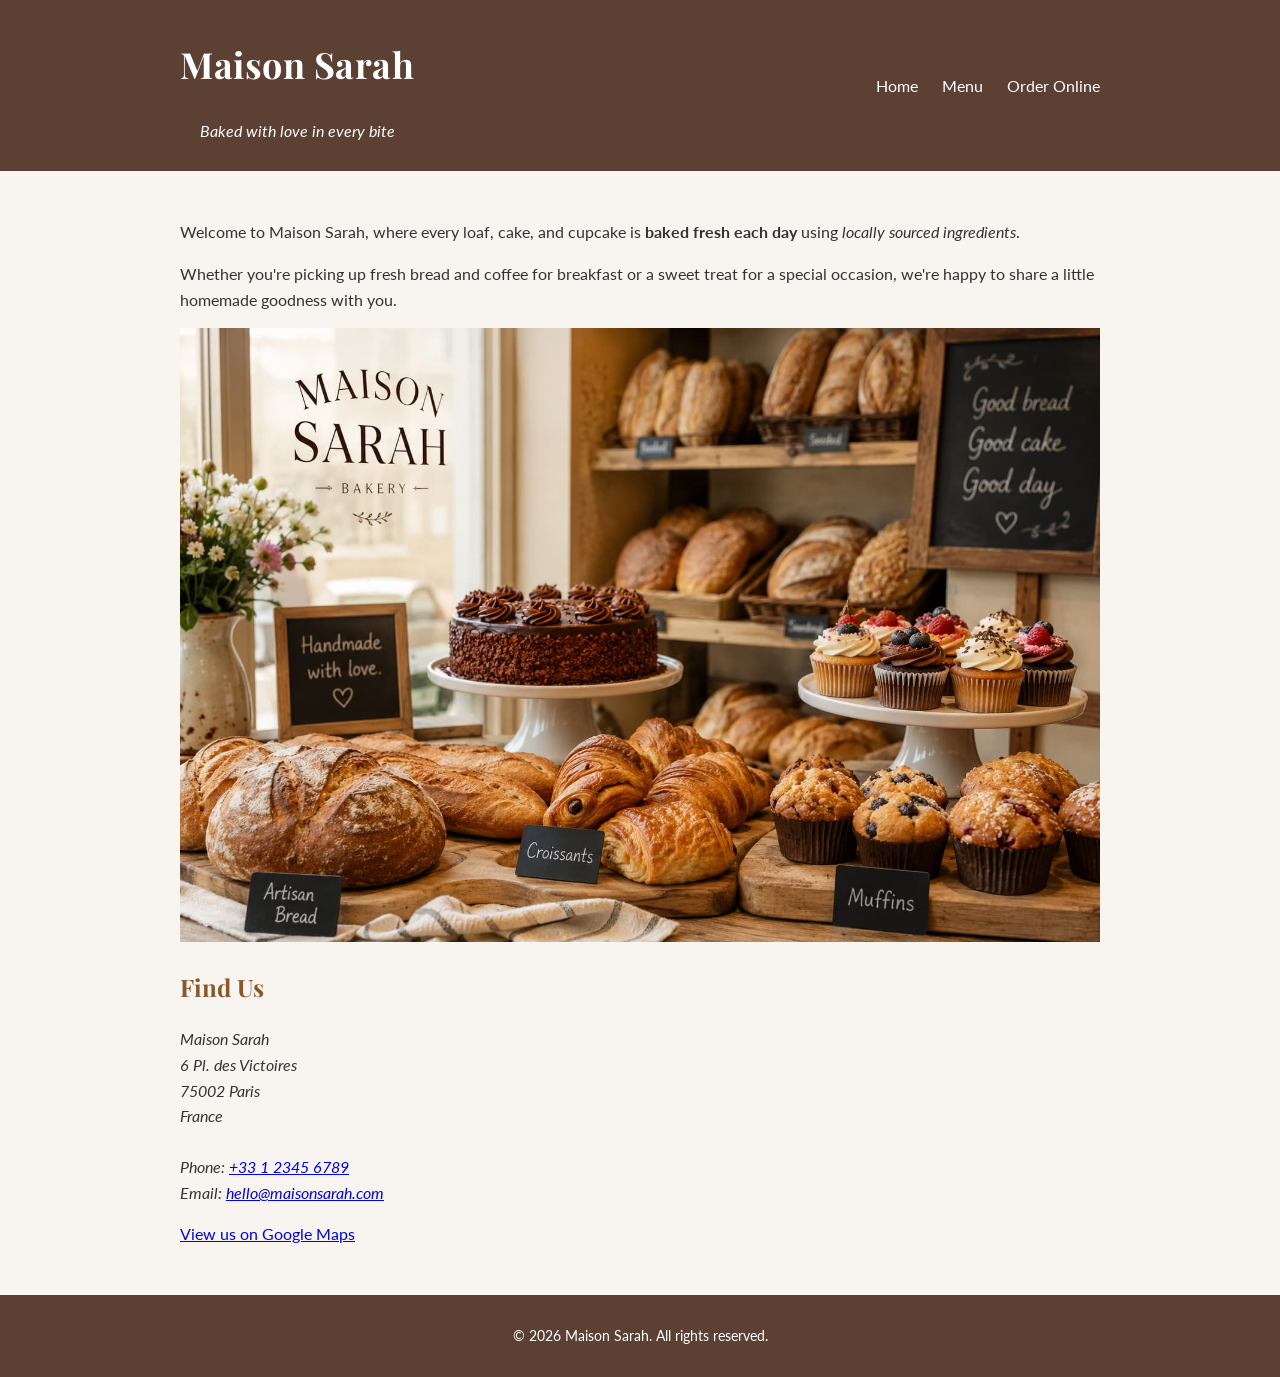
<file: index.html>
<!doctype html>
<html lang="en">
  <head>
    <meta charset="UTF-8" />
    <meta name="viewport" content="width=device-width, initial-scale=1.0" />
    <title>Maison Sarah</title>
    <link rel="preconnect" href="https://fonts.googleapis.com" />
    <link rel="preconnect" href="https://fonts.gstatic.com" crossorigin />
    <link
      href="https://fonts.googleapis.com/css2?family=Lato:wght@400;700&family=Playfair+Display:wght@600;700&display=swap"
      rel="stylesheet"
    />
    <link rel="stylesheet" href="styles.css" />
  </head>
  <body>
    <header>
      <div class="container header-bar">
        <div>
          <h1 class="brand">Maison Sarah</h1>
          <p><em>Baked with love in every bite</em></p>
        </div>
        <nav>
          <a href="index.html">Home</a>
          <a href="menu.html">Menu</a>
          <a href="order.html">Order Online</a>
        </nav>
      </div>
    </header>
    <main>
      <div class="container">
        <p>
          Welcome to Maison Sarah, where every loaf, cake, and cupcake is
          <strong>baked fresh each day</strong> using
          <em>locally sourced ingredients</em>.
        </p>
        <p>
          Whether you're picking up fresh bread and coffee for breakfast or a
          sweet treat for a special occasion, we're happy to share a little
          homemade goodness with you.
        </p>
        <img
          src="images/ms_img.jpg"
          alt="Freshly baked bread, cakes, and cupcakes displayed on wooden counters inside Maison Sarah Bakery."
        />
        <section>
          <h2>Find Us</h2>
          <address>
            Maison Sarah <br />
            6 Pl. des Victoires<br />
            75002 Paris<br />
            France<br /><br />
            Phone:
            <a href="tel:+33123456789">+33 1 2345 6789</a><br />
            Email:
            <a href="mailto:hello@maisonsarah.com">hello@maisonsarah.com</a>
          </address>
          <p>
            <a
              href="https://maps.app.goo.gl/hdC5G7GjJZg3kg4U7"
              target="_blank"
              rel="noopener noreferrer"
            >
              View us on Google Maps
            </a>
          </p>
        </section>
      </div>
    </main>
    <footer>
      <p>© 2026 Maison Sarah. All rights reserved.</p>
    </footer>
  </body>
</html>
</file>
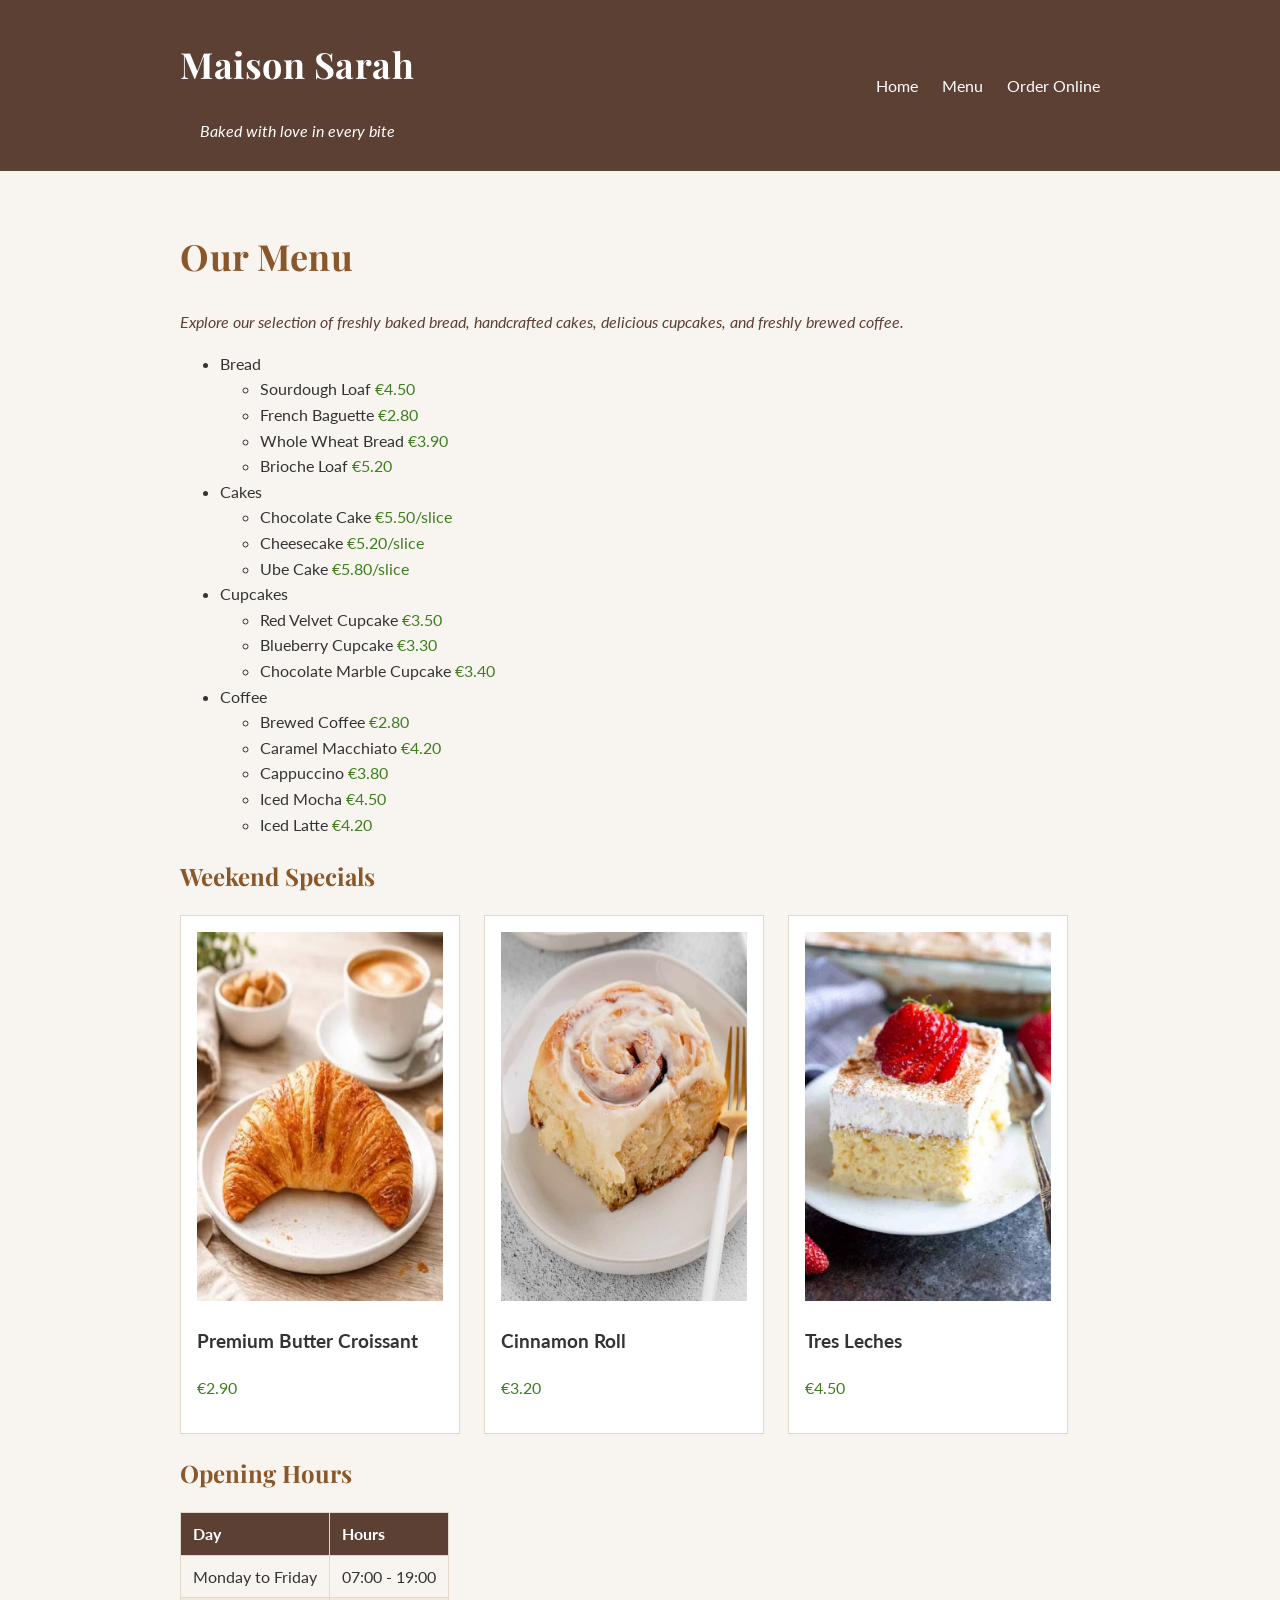
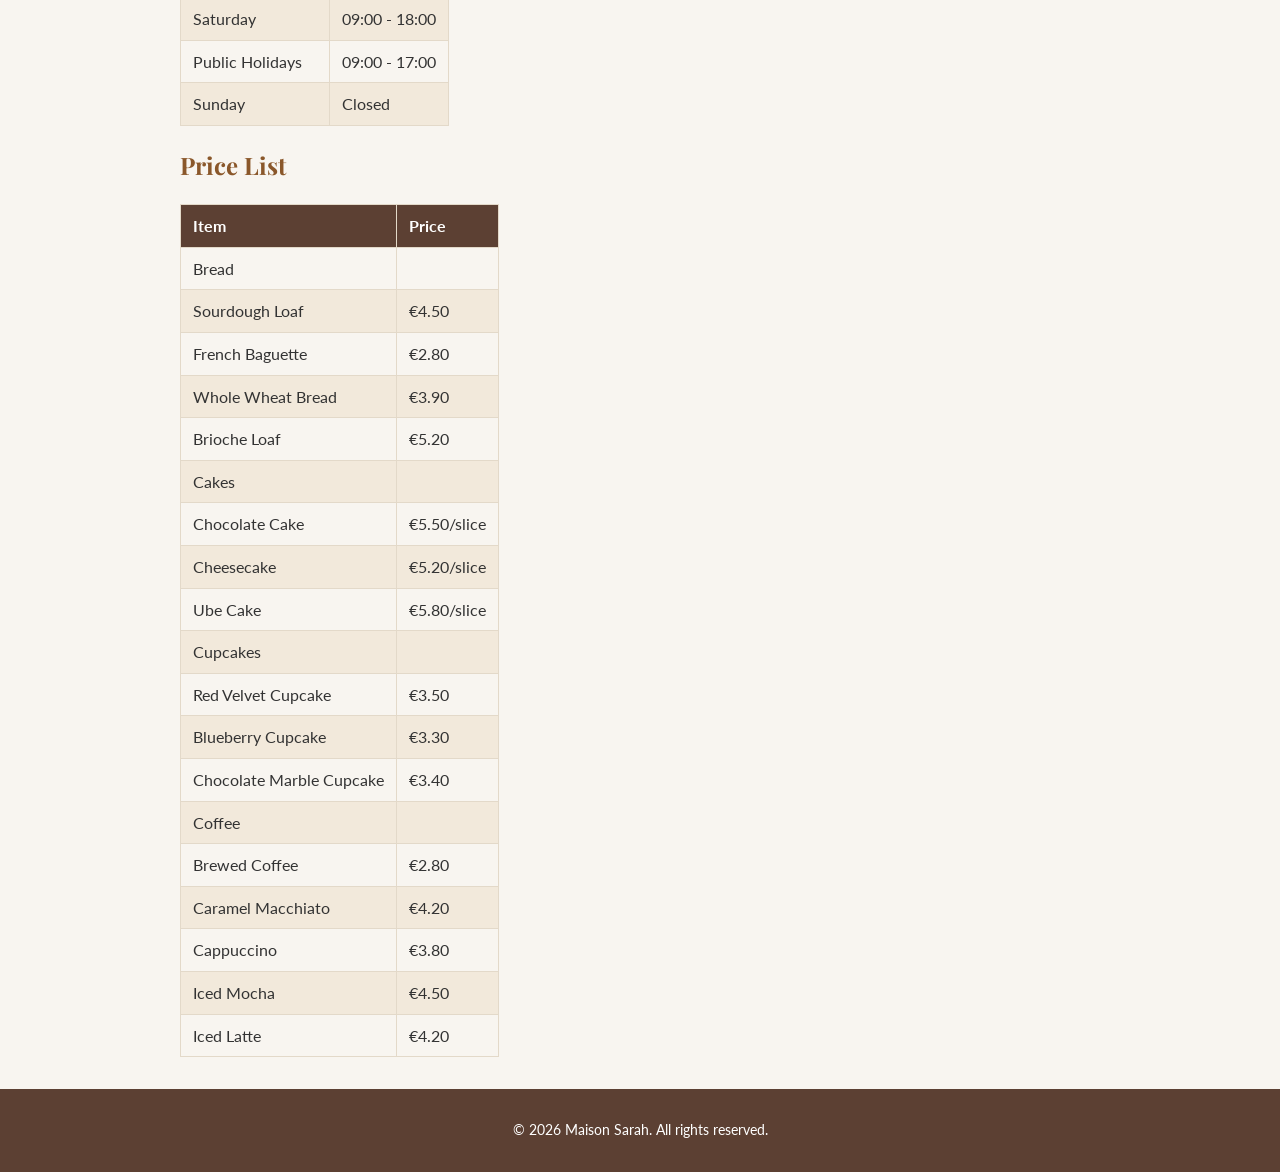
<file: menu.html>
<!doctype html>
<html lang="en">
  <head>
    <meta charset="UTF-8" />
    <meta name="viewport" content="width=device-width, initial-scale=1.0" />
    <title>Menu | Maison Sarah</title>
    <link rel="preconnect" href="https://fonts.googleapis.com" />
    <link rel="preconnect" href="https://fonts.gstatic.com" crossorigin />
    <link
      href="https://fonts.googleapis.com/css2?family=Lato:wght@400;700&family=Playfair+Display:wght@600;700&display=swap"
      rel="stylesheet"
    />
    <link rel="stylesheet" href="styles.css" />
  </head>
  <body>
    <header>
      <div class="container header-bar">
        <div>
          <h1 class="brand">Maison Sarah</h1>
          <p><em>Baked with love in every bite</em></p>
        </div>
        <nav>
          <a href="index.html">Home</a>
          <a href="menu.html">Menu</a>
          <a href="order.html">Order Online</a>
        </nav>
      </div>
    </header>
    <main>
      <div class="container">
        <h1>Our Menu</h1>
        <p class="tagline">
          Explore our selection of freshly baked bread, handcrafted cakes,
          delicious cupcakes, and freshly brewed coffee.
        </p>

        <ul>
          <li>
            Bread
            <ul>
              <li>Sourdough Loaf <span class="price">€4.50</span></li>
              <li>French Baguette <span class="price">€2.80</span></li>
              <li>Whole Wheat Bread <span class="price">€3.90</span></li>
              <li>Brioche Loaf <span class="price">€5.20</span></li>
            </ul>
          </li>
          <li>
            Cakes
            <ul>
              <li>Chocolate Cake <span class="price">€5.50/slice</span></li>
              <li>Cheesecake <span class="price">€5.20/slice</span></li>
              <li>Ube Cake <span class="price">€5.80/slice</span></li>
            </ul>
          </li>
          <li>
            Cupcakes
            <ul>
              <li>Red Velvet Cupcake <span class="price">€3.50</span></li>
              <li>Blueberry Cupcake <span class="price">€3.30</span></li>
              <li>Chocolate Marble Cupcake <span class="price">€3.40</span></li>
            </ul>
          </li>
          <li>
            Coffee
            <ul>
              <li>Brewed Coffee <span class="price">€2.80</span></li>
              <li>Caramel Macchiato <span class="price">€4.20</span></li>
              <li>Cappuccino <span class="price">€3.80</span></li>
              <li>Iced Mocha <span class="price">€4.50</span></li>
              <li>Iced Latte <span class="price">€4.20</span></li>
            </ul>
          </li>
        </ul>

        <section>
          <h2>Weekend Specials</h2>
          <div class="card-row">
            <article class="card">
              <img
                src="images/croissant.jpg"
                alt="A freshly baked premium butter croissant is served on a white plate with a cup of coffee in the background."
              />
              <h3>Premium Butter Croissant</h3>
              <p class="price">€2.90</p>
            </article>

            <article class="card">
              <img
                src="images/cinnamon.jpg"
                alt="A warm cinnamon roll topped with creamy icing is served on a white plate beside a dessert fork."
              />
              <h3>Cinnamon Roll</h3>
              <p class="price">€3.20</p>
            </article>

            <article class="card">
              <img
                src="images/tresleches.jpg"
                alt="A slice of Tres Leches cake topped with whipped cream and a fresh strawberry is served on a dessert plate."
              />
              <h3>Tres Leches</h3>
              <p class="price">€4.50</p>
            </article>
          </div>
        </section>

        <section>
          <h2>Opening Hours</h2>
          <table>
            <thead>
              <tr>
                <th>Day</th>
                <th>Hours</th>
              </tr>
            </thead>

            <tbody>
              <tr>
                <td>Monday to Friday</td>
                <td>07:00 - 19:00</td>
              </tr>
              <tr>
                <td>Saturday</td>
                <td>09:00 - 18:00</td>
              </tr>
              <tr>
                <td>Public Holidays</td>
                <td>09:00 - 17:00</td>
              </tr>
              <tr>
                <td>Sunday</td>
                <td>Closed</td>
              </tr>
            </tbody>
          </table>
        </section>

        <section>
          <h2>Price List</h2>

          <table>
            <thead>
              <tr>
                <th>Item</th>
                <th>Price</th>
              </tr>
            </thead>

            <tbody>
              <tr>
                <td>Bread</td>
                <td></td>
              </tr>
              <tr>
                <td>Sourdough Loaf</td>
                <td>€4.50</td>
              </tr>
              <tr>
                <td>French Baguette</td>
                <td>€2.80</td>
              </tr>
              <tr>
                <td>Whole Wheat Bread</td>
                <td>€3.90</td>
              </tr>
              <tr>
                <td>Brioche Loaf</td>
                <td>€5.20</td>
              </tr>

              <tr>
                <td>Cakes</td>
                <td></td>
              </tr>
              <tr>
                <td>Chocolate Cake</td>
                <td>€5.50/slice</td>
              </tr>
              <tr>
                <td>Cheesecake</td>
                <td>€5.20/slice</td>
              </tr>
              <tr>
                <td>Ube Cake</td>
                <td>€5.80/slice</td>
              </tr>

              <tr>
                <td>Cupcakes</td>
                <td></td>
              </tr>
              <tr>
                <td>Red Velvet Cupcake</td>
                <td>€3.50</td>
              </tr>
              <tr>
                <td>Blueberry Cupcake</td>
                <td>€3.30</td>
              </tr>
              <tr>
                <td>Chocolate Marble Cupcake</td>
                <td>€3.40</td>
              </tr>

              <tr>
                <td>Coffee</td>
                <td></td>
              </tr>
              <tr>
                <td>Brewed Coffee</td>
                <td>€2.80</td>
              </tr>
              <tr>
                <td>Caramel Macchiato</td>
                <td>€4.20</td>
              </tr>
              <tr>
                <td>Cappuccino</td>
                <td>€3.80</td>
              </tr>
              <tr>
                <td>Iced Mocha</td>
                <td>€4.50</td>
              </tr>
              <tr>
                <td>Iced Latte</td>
                <td>€4.20</td>
              </tr>
            </tbody>
          </table>
        </section>
      </div>
    </main>
    <footer>
      <p>© 2026 Maison Sarah. All rights reserved.</p>
    </footer>
  </body>
</html>
</file>
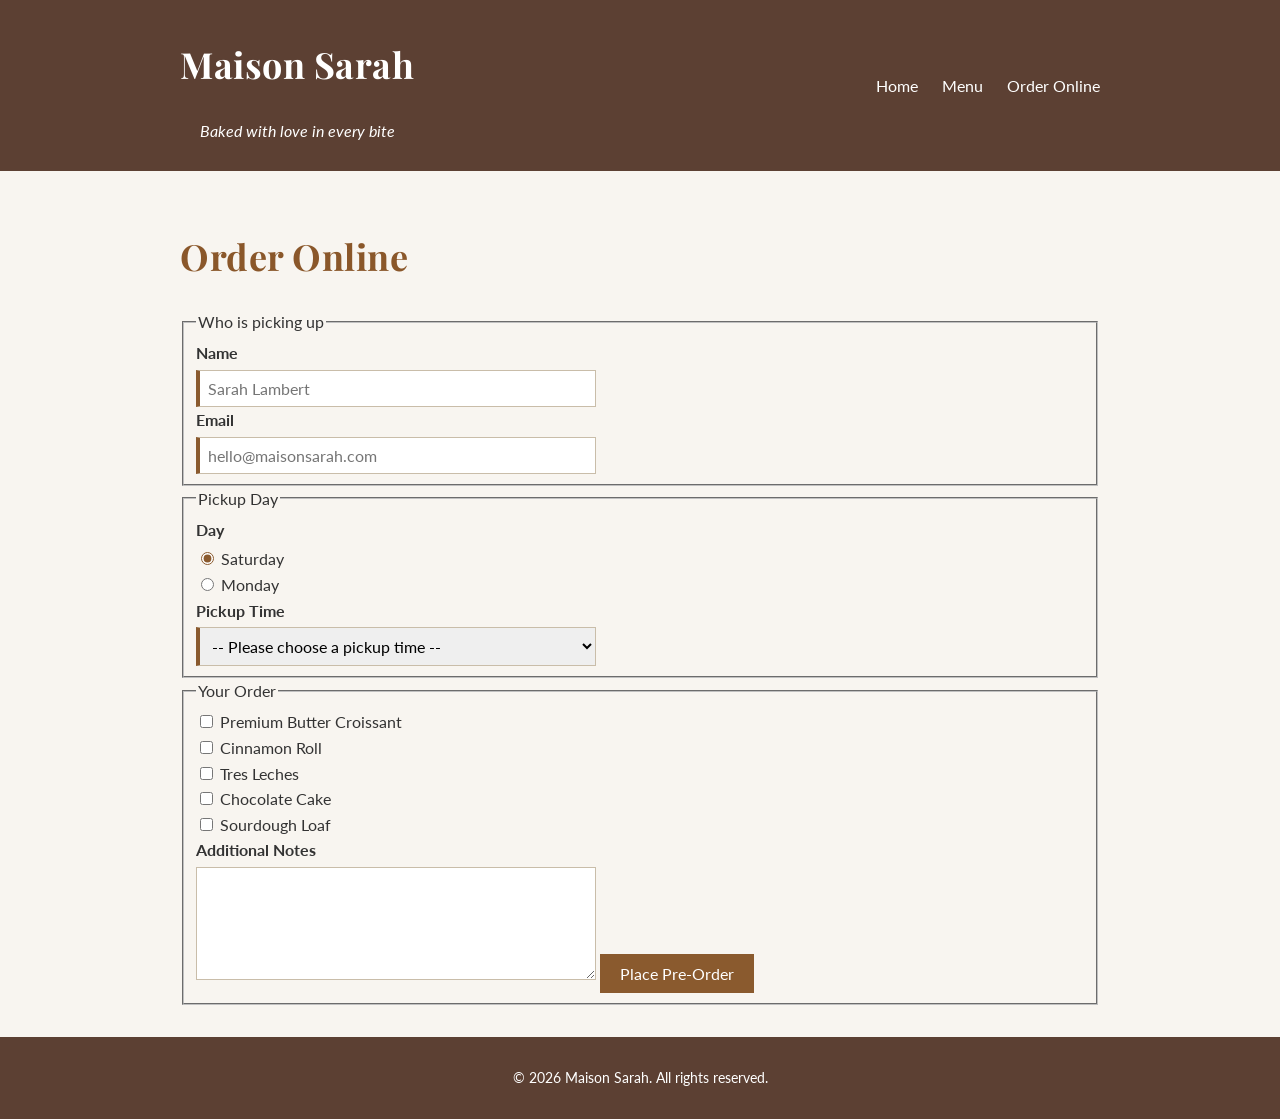
<file: order.html>
<!doctype html>
<html lang="en">
  <head>
    <meta charset="UTF-8" />
    <meta name="viewport" content="width=device-width, initial-scale=1.0" />
    <title>Order Online | Maison Sarah</title>
    <link rel="preconnect" href="https://fonts.googleapis.com" />
    <link rel="preconnect" href="https://fonts.gstatic.com" crossorigin />
    <link
      href="https://fonts.googleapis.com/css2?family=Lato:wght@400;700&family=Playfair+Display:wght@600;700&display=swap"
      rel="stylesheet"
    />
    <link rel="stylesheet" href="styles.css" />
  </head>

  <body>
    <header>
      <div class="container header-bar">
        <div>
          <h1 class="brand">Maison Sarah</h1>
          <p><em>Baked with love in every bite</em></p>
        </div>
        <nav>
          <a href="index.html">Home</a>
          <a href="menu.html">Menu</a>
          <a href="order.html">Order Online</a>
        </nav>
      </div>
    </header>

    <main>
      <div class="container">
        <h1>Order Online</h1>

        <form>
          <fieldset>
            <legend>Who is picking up</legend>

            <label for="customer-name">Name</label>
            <input
              type="text"
              id="customer-name"
              name="customer-name"
              class="field"
              required
              placeholder="Sarah Lambert"
            />

            <label for="email">Email</label>
            <input
              type="email"
              id="email"
              name="email"
              class="field"
              required
              placeholder="hello@maisonsarah.com"
            />
          </fieldset>

          <fieldset>
            <legend>Pickup Day</legend>

            <label>Day</label>

            <div class="choice">
              <input
                type="radio"
                id="saturday"
                name="pickup-day"
                value="Saturday"
                checked
              />
              <label for="saturday">Saturday</label>
            </div>

            <div class="choice">
              <input
                type="radio"
                id="monday"
                name="pickup-day"
                value="Monday"
              />
              <label for="monday">Monday</label>
            </div>

            <label for="pickup-time">Pickup Time</label>

            <select id="pickup-time" name="pickup-time" class="field" required>
              <option value="" selected disabled>
                -- Please choose a pickup time --
              </option>
              <option value="09:00">09:00</option>
              <option value="10:00">10:00</option>
              <option value="11:00">11:00</option>
              <option value="12:00">12:00</option>
              <option value="13:00">13:00</option>
              <option value="14:00">14:00</option>
              <option value="15:00">15:00</option>
              <option value="16:00">16:00</option>
              <option value="17:00">17:00</option>
            </select>
          </fieldset>

          <fieldset>
            <legend>Your Order</legend>

            <div class="choice">
              <input
                type="checkbox"
                id="croissant"
                name="products"
                value="Premium Butter Croissant"
              />
              <label for="croissant">Premium Butter Croissant</label>
            </div>

            <div class="choice">
              <input
                type="checkbox"
                id="cinnamon-roll"
                name="products"
                value="Cinnamon Roll"
              />
              <label for="cinnamon-roll">Cinnamon Roll</label>
            </div>

            <div class="choice">
              <input
                type="checkbox"
                id="tres-leches"
                name="products"
                value="Tres Leches"
              />
              <label for="tres-leches">Tres Leches</label>
            </div>

            <div class="choice">
              <input
                type="checkbox"
                id="chocolate-cake"
                name="products"
                value="Chocolate Cake"
              />
              <label for="chocolate-cake">Chocolate Cake</label>
            </div>

            <div class="choice">
              <input
                type="checkbox"
                id="sourdough"
                name="products"
                value="Sourdough Loaf"
              />
              <label for="sourdough">Sourdough Loaf</label>
            </div>

            <label for="notes">Additional Notes</label>

            <textarea
              id="notes"
              name="notes"
              class="field"
              rows="5"
              maxlength="300"
              placeholder="Let us know if you have any special requests."
            >
            </textarea>

            <button type="submit">Place Pre-Order</button>
          </fieldset>
        </form>
      </div>
    </main>

    <footer>
      <p>© 2026 Maison Sarah. All rights reserved.</p>
    </footer>
  </body>
</html>
</file>
<file: styles.css>
* {
  box-sizing: border-box;
}

html {
  font-size: 62.5%;
}

body {
  font-family: "Lato", sans-serif;
  font-size: 1.6rem;
  line-height: 1.6;
  background-color: #f8f5f0;
  color: #333333;
  margin: 0;
}

header,
footer {
  background-color: #5c4033;
  color: #ffffff;
  text-align: center;
}

footer {
  font-size: 1.4rem;
}

h1 {
  font-family: "Playfair Display", serif;
  font-size: 3.6rem;
  letter-spacing: 0.05rem;
  color: #8a572a;
}

h2 {
  font-family: "Playfair Display", serif;
  font-size: 2.4rem;
  color: #8a572a;
}

nav a {
  color: #ffffff;
  text-decoration: none;
}

.brand {
  font-family: "Playfair Display", serif;
  font-size: 3.6rem;
  font-weight: 700;
  color: #ffffff;
}

.tagline {
  font-style: italic;
  color: #5c4033;
}

.price {
  color: #3f7d20;
}

.container {
  max-width: 96rem;
  margin: 0 auto;
  padding: 0 2rem;
}

.header-bar {
  display: flex;
  justify-content: space-between;
  align-items: center;
  padding: 1.2rem 2rem;
}

nav {
  display: flex;
  gap: 2.4rem;
}

main {
  padding: 3.2rem 0;
}

footer {
  padding: 1.6rem 0;
}

img {
  max-width: 100%;
}

.card-row {
  display: flex;
  flex-wrap: wrap;
  gap: 2.4rem;
}

.card {
  background-color: #ffffff;
  border: 1px solid #e3d9c9;
  padding: 1.6rem;
  max-width: 28rem;
}

.card img {
  width: 100%;
}

table {
  border-collapse: collapse;
}

th,
td {
  border: 1px solid #e3d9c9;
  padding: 0.8rem 1.2rem;
  text-align: left;
}

thead th {
  background-color: #5c4033;
  color: #ffffff;
}

tbody tr:nth-child(even) {
  background-color: #f2e9db;
}

label {
  display: block;
  font-weight: 700;
  margin-bottom: 0.4rem;
}

.choice label {
  display: inline;
  font-weight: 400;
}

.field {
  font-family: "Lato", sans-serif;
  font-size: 1.6rem;
  padding: 0.8rem;
  border: 1px solid #c9bda9;
  width: 100%;
  max-width: 40rem;
}

.field:focus {
  outline: 3px solid #e9b872;
}

.field:required {
  border-left: 4px solid #8a5a2e;
}

input {
  accent-color: #8a5a2e;
}

button {
  font-family: "Lato", sans-serif;
  font-size: 1.6rem;
  padding: 1rem 2rem;
  background-color: #8a5a2e;
  color: #ffffff;
  border: none;
  cursor: pointer;
}
</file>
